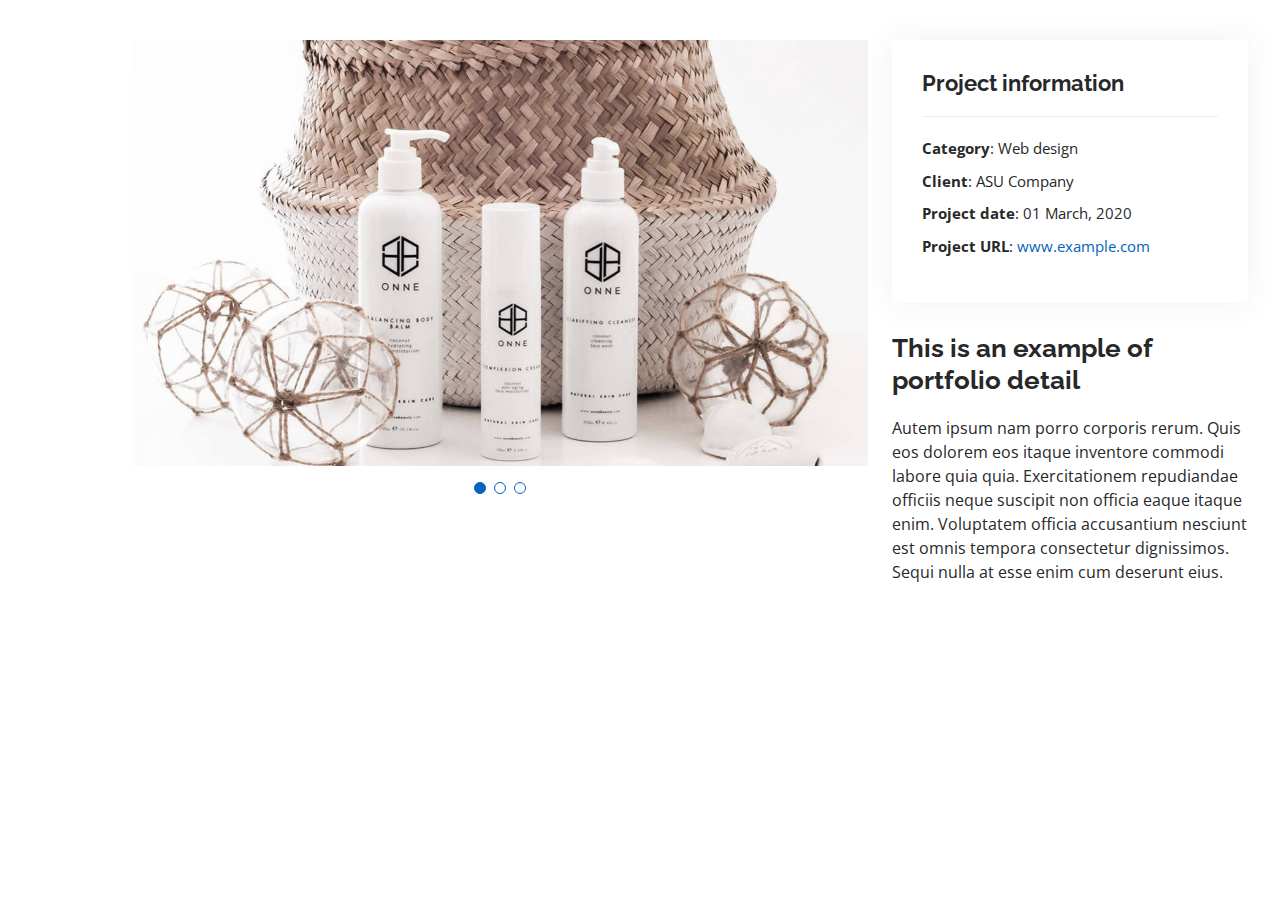
<file: OneDrive/Desktop/MyResume/MyResume/portfolio-details.html>
<!DOCTYPE html>
<html lang="en">

<head>
  <meta charset="utf-8">
  <meta content="width=device-width, initial-scale=1.0" name="viewport">

  <title>Portfolio Details - Personal Bootstrap Template</title>
  <meta content="" name="description">
  <meta content="" name="keywords">

  <!-- Favicons -->
  <link href="assets/img/favicon.png" rel="icon">
  <link href="assets/img/apple-touch-icon.png" rel="apple-touch-icon">

  <!-- Google Fonts -->
  <link href="https://fonts.googleapis.com/css?family=Open+Sans:300,300i,400,400i,600,600i,700,700i|Raleway:300,300i,400,400i,500,500i,600,600i,700,700i|Poppins:300,300i,400,400i,500,500i,600,600i,700,700i" rel="stylesheet">

  <!-- Vendor CSS Files -->
  <link href="assets/vendor/aos/aos.css" rel="stylesheet">
  <link href="assets/vendor/bootstrap/css/bootstrap.min.css" rel="stylesheet">
  <link href="assets/vendor/bootstrap-icons/bootstrap-icons.css" rel="stylesheet">
  <link href="assets/vendor/boxicons/css/boxicons.min.css" rel="stylesheet">
  <link href="assets/vendor/glightbox/css/glightbox.min.css" rel="stylesheet">
  <link href="assets/vendor/swiper/swiper-bundle.min.css" rel="stylesheet">

  <!-- Template Main CSS File -->
  <link href="assets/css/style.css" rel="stylesheet">

  <!-- =======================================================
  * Template Name: MyResume
  * Updated: Mar 10 2023 with Bootstrap v5.2.3
  * Template URL: https://bootstrapmade.com/free-html-bootstrap-template-my-resume/
  * Author: BootstrapMade.com
  * License: https://bootstrapmade.com/license/
  ======================================================== -->
</head>

<body>

  <main id="main">

    <!-- ======= Portfolio Details Section ======= -->
    <section id="portfolio-details" class="portfolio-details">
      <div class="container">

        <div class="row gy-4">

          <div class="col-lg-8">
            <div class="portfolio-details-slider swiper">
              <div class="swiper-wrapper align-items-center">

                <div class="swiper-slide">
                  <img src="assets/img/portfolio/portfolio-details-1.jpg" alt="">
                </div>

                <div class="swiper-slide">
                  <img src="assets/img/portfolio/portfolio-details-2.jpg" alt="">
                </div>

                <div class="swiper-slide">
                  <img src="assets/img/portfolio/portfolio-details-3.jpg" alt="">
                </div>

              </div>
              <div class="swiper-pagination"></div>
            </div>
          </div>

          <div class="col-lg-4">
            <div class="portfolio-info">
              <h3>Project information</h3>
              <ul>
                <li><strong>Category</strong>: Web design</li>
                <li><strong>Client</strong>: ASU Company</li>
                <li><strong>Project date</strong>: 01 March, 2020</li>
                <li><strong>Project URL</strong>: <a href="#">www.example.com</a></li>
              </ul>
            </div>
            <div class="portfolio-description">
              <h2>This is an example of portfolio detail</h2>
              <p>
                Autem ipsum nam porro corporis rerum. Quis eos dolorem eos itaque inventore commodi labore quia quia. Exercitationem repudiandae officiis neque suscipit non officia eaque itaque enim. Voluptatem officia accusantium nesciunt est omnis tempora consectetur dignissimos. Sequi nulla at esse enim cum deserunt eius.
              </p>
            </div>
          </div>

        </div>

      </div>
    </section><!-- End Portfolio Details Section -->

  </main><!-- End #main -->

  <div id="preloader"></div>
  <a href="#" class="back-to-top d-flex align-items-center justify-content-center"><i class="bi bi-arrow-up-short"></i></a>

  <!-- Vendor JS Files -->
  <script src="assets/vendor/purecounter/purecounter_vanilla.js"></script>
  <script src="assets/vendor/aos/aos.js"></script>
  <script src="assets/vendor/bootstrap/js/bootstrap.bundle.min.js"></script>
  <script src="assets/vendor/glightbox/js/glightbox.min.js"></script>
  <script src="assets/vendor/isotope-layout/isotope.pkgd.min.js"></script>
  <script src="assets/vendor/swiper/swiper-bundle.min.js"></script>
  <script src="assets/vendor/typed.js/typed.min.js"></script>
  <script src="assets/vendor/waypoints/noframework.waypoints.js"></script>
  <script src="assets/vendor/php-email-form/validate.js"></script>

  <!-- Template Main JS File -->
  <script src="assets/js/main.js"></script>

</body>

</html>
</file>
<file: OneDrive/Desktop/MyResume/MyResume/assets/css/style.css>
/**
* Template Name: MyResume
* Updated: Mar 10 2023 with Bootstrap v5.2.3
* Template URL: https://bootstrapmade.com/free-html-bootstrap-template-my-resume/
* Author: BootstrapMade.com
* License: https://bootstrapmade.com/license/
*/

/*--------------------------------------------------------------
# General
--------------------------------------------------------------*/
body {
  font-family: "Open Sans", sans-serif;
  color: #272829;
}

a {
  color: #0563bb;
  text-decoration: none;
}

a:hover {
  color: #067ded;
  text-decoration: none;
}

h1,
h2,
h3,
h4,
h5,
h6 {
  font-family: "Raleway", sans-serif;
}

/*--------------------------------------------------------------
# Back to top button
--------------------------------------------------------------*/
.back-to-top {
  position: fixed;
  visibility: hidden;
  opacity: 0;
  right: 15px;
  bottom: 15px;
  z-index: 996;
  background: #0563bb;
  width: 40px;
  height: 40px;
  border-radius: 50px;
  transition: all 0.4s;
}

.back-to-top i {
  font-size: 28px;
  color: #fff;
  line-height: 0;
}

.back-to-top:hover {
  background: #0678e3;
  color: #fff;
}

.back-to-top.active {
  visibility: visible;
  opacity: 1;
}

/*--------------------------------------------------------------
# Preloader
--------------------------------------------------------------*/
#preloader {
  position: fixed;
  top: 0;
  left: 0;
  right: 0;
  bottom: 0;
  z-index: 9999;
  overflow: hidden;
  background: #fff;
}

#preloader:before {
  content: "";
  position: fixed;
  top: calc(50% - 30px);
  left: calc(50% - 30px);
  border: 6px solid #0563bb;
  border-top-color: #fff;
  border-bottom-color: #fff;
  border-radius: 50%;
  width: 60px;
  height: 60px;
  animation: animate-preloader 1s linear infinite;
}

@keyframes animate-preloader {
  0% {
    transform: rotate(0deg);
  }

  100% {
    transform: rotate(360deg);
  }
}

/*--------------------------------------------------------------
# Disable aos animation delay on mobile devices
--------------------------------------------------------------*/
@media screen and (max-width: 768px) {
  [data-aos-delay] {
    transition-delay: 0 !important;
  }
}

/*--------------------------------------------------------------
# Header
--------------------------------------------------------------*/
#header {
  position: fixed;
  top: 0;
  left: 0;
  bottom: 0;
  z-index: 9997;
  transition: all 0.5s;
  padding: 15px;
  overflow-y: auto;
}

@media (max-width: 991px) {
  #header {
    width: 300px;
    background: #fff;
    border-right: 1px solid #e6e9ec;
    left: -300px;
  }
}

@media (min-width: 991px) {
  #main {
    margin-left: 100px;
  }
}

/*--------------------------------------------------------------
# Navigation Menu
--------------------------------------------------------------*/
/**
* Desktop Navigation 
*/
.nav-menu {
  padding: 0;
  display: block;
}

.nav-menu * {
  margin: 0;
  padding: 0;
  list-style: none;
}

.nav-menu>ul>li {
  position: relative;
  white-space: nowrap;
}

.nav-menu a,
.nav-menu a:focus {
  display: flex;
  align-items: center;
  color: #45505b;
  padding: 10px 18px;
  margin-bottom: 8px;
  transition: 0.3s;
  font-size: 15px;
  border-radius: 50px;
  background: #f2f3f5;
  height: 56px;
  width: 100%;
  overflow: hidden;
  transition: 0.3s;
}

.nav-menu a i,
.nav-menu a:focus i {
  font-size: 20px;
}

.nav-menu a span,
.nav-menu a:focus span {
  padding: 0 5px 0 7px;
  color: #45505b;
}

@media (min-width: 992px) {

  .nav-menu a,
  .nav-menu a:focus {
    width: 56px;
  }

  .nav-menu a span,
  .nav-menu a:focus span {
    display: none;
    color: #fff;
  }
}

.nav-menu a:hover,
.nav-menu .active,
.nav-menu .active:focus,
.nav-menu li:hover>a {
  color: #fff;
  background: #0563bb;
}

.nav-menu a:hover span,
.nav-menu .active span,
.nav-menu .active:focus span,
.nav-menu li:hover>a span {
  color: #fff;
}

.nav-menu a:hover,
.nav-menu li:hover>a {
  width: 100%;
  color: #fff;
}

.nav-menu a:hover span,
.nav-menu li:hover>a span {
  display: block;
}

/**
* Mobile Navigation 
*/
.mobile-nav-toggle {
  position: fixed;
  right: 10px;
  top: 10px;
  z-index: 9998;
  border: 0;
  background: none;
  font-size: 28px;
  transition: all 0.4s;
  outline: none !important;
  line-height: 0;
  cursor: pointer;
  border-radius: 50px;
  padding: 5px;
}

.mobile-nav-toggle i {
  color: #45505b;
}

.mobile-nav-active {
  overflow: hidden;
}

.mobile-nav-active #header {
  left: 0;
}

.mobile-nav-active .mobile-nav-toggle {
  color: #fff;
  background-color: #0563bb;
}

/*--------------------------------------------------------------
# Hero Section
--------------------------------------------------------------*/
#hero {
  width: 100%;
  height: 100vh;
  background: url("../img/mypicture1.jpeg") top right no-repeat;
  background-size: cover;
  position: relative;
}

@media (min-width: 992px) {
  #hero {
    padding-left: 160px;
  }
}

#hero:before {
  content: "";
  background: rgba(255, 255, 255, 0.8);
  position: absolute;
  bottom: 0;
  top: 0;
  left: 0;
  right: 0;
}

#hero h1 {
  margin: 0;
  font-size: 64px;
  font-weight: 700;
  line-height: 56px;
  color: #45505b;
}

#hero p {
  color: #45505b;
  margin: 15px 0 0 0;
  font-size: 26px;
  font-family: "Poppins", sans-serif;
}

#hero p span {
  color: #0563bb;
  letter-spacing: 1px;
}

#hero .social-links {
  margin-top: 30px;
}

#hero .social-links a {
  font-size: 24px;
  display: inline-block;
  color: #45505b;
  line-height: 1;
  margin-right: 20px;
  transition: 0.3s;
}

#hero .social-links a:hover {
  color: #0563bb;
}

@media (max-width: 992px) {
  #hero {
    text-align: center;
  }

  #hero h1 {
    font-size: 32px;
    line-height: 36px;
  }

  #hero p {
    margin-top: 10px;
    font-size: 20px;
    line-height: 24px;
  }
}

/*--------------------------------------------------------------
# Sections General
--------------------------------------------------------------*/
section {
  padding: 60px 0;
  overflow: hidden;
}

.section-title {
  text-align: center;
  padding-bottom: 30px;
}

.section-title h2 {
  font-size: 32px;
  font-weight: bold;
  text-transform: uppercase;
  margin-bottom: 20px;
  padding-bottom: 20px;
  position: relative;
  color: #45505b;
}

.section-title h2::before {
  content: "";
  position: absolute;
  display: block;
  width: 120px;
  height: 1px;
  background: #ddd;
  bottom: 1px;
  left: calc(50% - 60px);
}

.section-title h2::after {
  content: "";
  position: absolute;
  display: block;
  width: 40px;
  height: 3px;
  background: #0563bb;
  bottom: 0;
  left: calc(50% - 20px);
}

.section-title p {
  margin-bottom: 0;
}

/*--------------------------------------------------------------
# About
--------------------------------------------------------------*/
.about .content h3 {
  font-weight: 700;
  font-size: 26px;
  color: #728394;
}

.about .content ul {
  list-style: none;
  padding: 0;
}

.about .content ul li {
  margin-bottom: 20px;
  display: flex;
  align-items: center;
}

.about .content ul strong {
  margin-right: 10px;
}

.about .content ul i {
  font-size: 16px;
  margin-right: 5px;
  color: #0563bb;
  line-height: 0;
}

.about .content p:last-child {
  margin-bottom: 0;
}

/*--------------------------------------------------------------
# Facts
--------------------------------------------------------------*/
.facts .count-box {
  padding: 30px 30px 25px 30px;
  margin-top: 30px;
  width: 100%;
  position: relative;
  text-align: center;
  background: #fff;
}

.facts .count-box i {
  position: absolute;
  top: -25px;
  left: 50%;
  transform: translateX(-50%);
  font-size: 24px;
  background: #0563bb;
  color: #fff;
  border-radius: 50px;
  display: inline-flex;
  align-items: center;
  justify-content: center;
  width: 48px;
  height: 48px;
}

.facts .count-box span {
  font-size: 36px;
  display: block;
  font-weight: 600;
  color: #011426;
}

.facts .count-box p {
  padding: 0;
  margin: 0;
  font-family: "Raleway", sans-serif;
  font-size: 14px;
}

/*--------------------------------------------------------------
# Akills
--------------------------------------------------------------*/
.skills .progress {
  height: 60px;
  display: block;
  background: none;
  border-radius: 0;
}

.skills .progress .skill {
  padding: 10px 0;
  margin: 0;
  text-transform: uppercase;
  display: block;
  font-weight: 600;
  font-family: "Poppins", sans-serif;
  color: #45505b;
}

.skills .progress .skill .val {
  float: right;
  font-style: normal;
}

.skills .progress-bar-wrap {
  background: #f2f3f5;
}

.skills .progress-bar {
  width: 1px;
  height: 10px;
  transition: 0.9s;
  background-color: #0563bb;
}

/*--------------------------------------------------------------
# Resume
--------------------------------------------------------------*/
.resume .resume-title {
  font-size: 26px;
  font-weight: 700;
  margin-top: 20px;
  margin-bottom: 20px;
  color: #45505b;
}

.resume .resume-item {
  padding: 0 0 20px 20px;
  margin-top: -2px;
  border-left: 2px solid #0563bb;
  position: relative;
}

.resume .resume-item h4 {
  line-height: 18px;
  font-size: 18px;
  font-weight: 600;
  text-transform: uppercase;
  font-family: "Poppins", sans-serif;
  color: #0563bb;
  margin-bottom: 10px;
}

.resume .resume-item h5 {
  font-size: 16px;
  background: #f7f8f9;
  padding: 5px 15px;
  display: inline-block;
  font-weight: 600;
  margin-bottom: 10px;
}

.resume .resume-item ul {
  padding-left: 20px;
}

.resume .resume-item ul li {
  padding-bottom: 10px;
}

.resume .resume-item:last-child {
  padding-bottom: 0;
}

.resume .resume-item::before {
  content: "";
  position: absolute;
  width: 16px;
  height: 16px;
  border-radius: 50px;
  left: -9px;
  top: 0;
  background: #fff;
  border: 2px solid #0563bb;
}

/*--------------------------------------------------------------
# Portfolio
--------------------------------------------------------------*/
.portfolio .portfolio-item {
  margin-bottom: 30px;
}

.portfolio #portfolio-flters {
  padding: 0;
  margin: 0 auto 25px auto;
  list-style: none;
  text-align: center;
  background: #fff;
  border-radius: 50px;
  padding: 2px 15px;
}

.portfolio #portfolio-flters li {
  cursor: pointer;
  display: inline-block;
  padding: 10px 15px;
  font-size: 14px;
  font-weight: 600;
  line-height: 1;
  text-transform: uppercase;
  color: #272829;
  margin-bottom: 5px;
  transition: all 0.3s ease-in-out;
}

.portfolio #portfolio-flters li:hover,
.portfolio #portfolio-flters li.filter-active {
  color: #0563bb;
}

.portfolio #portfolio-flters li:last-child {
  margin-right: 0;
}

.portfolio .portfolio-wrap {
  transition: 0.3s;
  position: relative;
  overflow: hidden;
  z-index: 1;
  background: rgba(69, 80, 91, 0.8);
}

.portfolio .portfolio-wrap::before {
  content: "";
  background: rgba(255, 255, 255, 0.7);
  position: absolute;
  left: 30px;
  right: 30px;
  top: 30px;
  bottom: 30px;
  transition: all ease-in-out 0.3s;
  z-index: 2;
  opacity: 0;
}

.portfolio .portfolio-wrap .portfolio-info {
  opacity: 0;
  position: absolute;
  top: 0;
  left: 0;
  right: 0;
  bottom: 0;
  text-align: center;
  z-index: 3;
  transition: all ease-in-out 0.3s;
  display: flex;
  flex-direction: column;
  justify-content: center;
  align-items: center;
}

.portfolio .portfolio-wrap .portfolio-info::before {
  display: block;
  content: "";
  width: 48px;
  height: 48px;
  position: absolute;
  top: 35px;
  left: 35px;
  border-top: 3px solid #d7dce1;
  border-left: 3px solid #d7dce1;
  transition: all 0.5s ease 0s;
  z-index: 9994;
}

.portfolio .portfolio-wrap .portfolio-info::after {
  display: block;
  content: "";
  width: 48px;
  height: 48px;
  position: absolute;
  bottom: 35px;
  right: 35px;
  border-bottom: 3px solid #d7dce1;
  border-right: 3px solid #d7dce1;
  transition: all 0.5s ease 0s;
  z-index: 9994;
}

.portfolio .portfolio-wrap .portfolio-info h4 {
  font-size: 20px;
  color: #45505b;
  font-weight: 600;
}

.portfolio .portfolio-wrap .portfolio-info p {
  color: #45505b;
  font-size: 14px;
  text-transform: uppercase;
  padding: 0;
  margin: 0;
}

.portfolio .portfolio-wrap .portfolio-links {
  text-align: center;
  z-index: 4;
}

.portfolio .portfolio-wrap .portfolio-links a {
  color: #45505b;
  margin: 0 2px;
  font-size: 28px;
  display: inline-block;
  transition: 0.3s;
}

.portfolio .portfolio-wrap .portfolio-links a:hover {
  color: #148af9;
}

.portfolio .portfolio-wrap:hover::before {
  top: 0;
  left: 0;
  right: 0;
  bottom: 0;
  opacity: 1;
}

.portfolio .portfolio-wrap:hover .portfolio-info {
  opacity: 1;
}

.portfolio .portfolio-wrap:hover .portfolio-info::before {
  top: 15px;
  left: 15px;
}

.portfolio .portfolio-wrap:hover .portfolio-info::after {
  bottom: 15px;
  right: 15px;
}

/*--------------------------------------------------------------
# Portfolio Details
--------------------------------------------------------------*/
.portfolio-details {
  padding-top: 40px;
}

.portfolio-details .portfolio-details-slider img {
  width: 100%;
}

.portfolio-details .portfolio-details-slider .swiper-pagination {
  margin-top: 20px;
  position: relative;
}

.portfolio-details .portfolio-details-slider .swiper-pagination .swiper-pagination-bullet {
  width: 12px;
  height: 12px;
  background-color: #fff;
  opacity: 1;
  border: 1px solid #0563bb;
}

.portfolio-details .portfolio-details-slider .swiper-pagination .swiper-pagination-bullet-active {
  background-color: #0563bb;
}

.portfolio-details .portfolio-info {
  padding: 30px;
  box-shadow: 0px 0 30px rgba(69, 80, 91, 0.08);
}

.portfolio-details .portfolio-info h3 {
  font-size: 22px;
  font-weight: 700;
  margin-bottom: 20px;
  padding-bottom: 20px;
  border-bottom: 1px solid #eee;
}

.portfolio-details .portfolio-info ul {
  list-style: none;
  padding: 0;
  font-size: 15px;
}

.portfolio-details .portfolio-info ul li+li {
  margin-top: 10px;
}

.portfolio-details .portfolio-description {
  padding-top: 30px;
}

.portfolio-details .portfolio-description h2 {
  font-size: 26px;
  font-weight: 700;
  margin-bottom: 20px;
}

.portfolio-details .portfolio-description p {
  padding: 0;
}

/*--------------------------------------------------------------
# Services
--------------------------------------------------------------*/
.services .icon-box {
  text-align: center;
  padding: 70px 20px 80px 20px;
  transition: all ease-in-out 0.3s;
  background: #fff;
  box-shadow: 0px 5px 90px 0px rgba(110, 123, 131, 0.05);
}

.services .icon-box .icon {
  margin: 0 auto;
  width: 100px;
  height: 100px;
  display: flex;
  align-items: center;
  justify-content: center;
  transition: ease-in-out 0.3s;
  position: relative;
}

.services .icon-box .icon i {
  font-size: 36px;
  transition: 0.5s;
  position: relative;
}

.services .icon-box .icon svg {
  position: absolute;
  top: 0;
  left: 0;
}

.services .icon-box .icon svg path {
  transition: 0.5s;
  fill: #f5f5f5;
}

.services .icon-box h4 {
  font-weight: 600;
  margin: 10px 0 15px 0;
  font-size: 22px;
}

.services .icon-box h4 a {
  color: #45505b;
  transition: ease-in-out 0.3s;
}

.services .icon-box p {
  line-height: 24px;
  font-size: 14px;
  margin-bottom: 0;
}

.services .icon-box:hover {
  border-color: #fff;
  box-shadow: 0px 0 35px 0 rgba(0, 0, 0, 0.08);
}

.services .iconbox-blue i {
  color: #47aeff;
}

.services .iconbox-blue:hover .icon i {
  color: #fff;
}

.services .iconbox-blue:hover .icon path {
  fill: #47aeff;
}

.services .iconbox-orange i {
  color: #ffa76e;
}

.services .iconbox-orange:hover .icon i {
  color: #fff;
}

.services .iconbox-orange:hover .icon path {
  fill: #ffa76e;
}

.services .iconbox-pink i {
  color: #e80368;
}

.services .iconbox-pink:hover .icon i {
  color: #fff;
}

.services .iconbox-pink:hover .icon path {
  fill: #e80368;
}

.services .iconbox-yellow i {
  color: #ffbb2c;
}

.services .iconbox-yellow:hover .icon i {
  color: #fff;
}

.services .iconbox-yellow:hover .icon path {
  fill: #ffbb2c;
}

.services .iconbox-red i {
  color: #ff5828;
}

.services .iconbox-red:hover .icon i {
  color: #fff;
}

.services .iconbox-red:hover .icon path {
  fill: #ff5828;
}

.services .iconbox-teal i {
  color: #11dbcf;
}

.services .iconbox-teal:hover .icon i {
  color: #fff;
}

.services .iconbox-teal:hover .icon path {
  fill: #11dbcf;
}

/*--------------------------------------------------------------
# Testimonials
--------------------------------------------------------------*/
.testimonials .section-header {
  margin-bottom: 40px;
}

.testimonials .testimonials-carousel,
.testimonials .testimonials-slider {
  overflow: hidden;
}

.testimonials .testimonial-item {
  text-align: center;
}

.testimonials .testimonial-item .testimonial-img {
  width: 120px;
  border-radius: 50%;
  border: 4px solid #fff;
  margin: 0 auto;
}

.testimonials .testimonial-item h3 {
  font-size: 20px;
  font-weight: bold;
  margin: 10px 0 5px 0;
  color: #111;
}

.testimonials .testimonial-item h4 {
  font-size: 14px;
  color: #999;
  margin: 0 0 15px 0;
}

.testimonials .testimonial-item .quote-icon-left,
.testimonials .testimonial-item .quote-icon-right {
  color: #90c8fc;
  font-size: 26px;
}

.testimonials .testimonial-item .quote-icon-left {
  display: inline-block;
  left: -5px;
  position: relative;
}

.testimonials .testimonial-item .quote-icon-right {
  display: inline-block;
  right: -5px;
  position: relative;
  top: 10px;
}

.testimonials .testimonial-item p {
  font-style: italic;
  margin: 0 auto 15px auto;
}

.testimonials .swiper-pagination {
  margin-top: 20px;
  position: relative;
}

.testimonials .swiper-pagination .swiper-pagination-bullet {
  width: 12px;
  height: 12px;
  background-color: #fff;
  opacity: 1;
  border: 1px solid #0563bb;
}

.testimonials .swiper-pagination .swiper-pagination-bullet-active {
  background-color: #0563bb;
}

@media (min-width: 992px) {
  .testimonials .testimonial-item p {
    width: 80%;
  }
}

/*--------------------------------------------------------------
# Contact
--------------------------------------------------------------*/
.contact .info {
  width: 100%;
  background: #fff;
}

.contact .info i {
  font-size: 20px;
  color: #0563bb;
  float: left;
  width: 44px;
  height: 44px;
  background: #eef7ff;
  display: flex;
  justify-content: center;
  align-items: center;
  border-radius: 50px;
  transition: all 0.3s ease-in-out;
}

.contact .info h4 {
  padding: 0 0 0 60px;
  font-size: 22px;
  font-weight: 600;
  margin-bottom: 5px;
  color: #45505b;
}

.contact .info p {
  padding: 0 0 0 60px;
  margin-bottom: 0;
  font-size: 14px;
  color: #728394;
}

.contact .info .email,
.contact .info .phone {
  margin-top: 40px;
}

.contact .info .email:hover i,
.contact .info .address:hover i,
.contact .info .phone:hover i {
  background: #0563bb;
  color: #fff;
}

.contact .php-email-form {
  width: 100%;
  background: #fff;
}

.contact .php-email-form .form-group {
  padding-bottom: 8px;
}

.contact .php-email-form .error-message {
  display: none;
  color: #fff;
  background: #ed3c0d;
  text-align: left;
  padding: 15px;
  font-weight: 600;
}

.contact .php-email-form .error-message br+br {
  margin-top: 25px;
}

.contact .php-email-form .sent-message {
  display: none;
  color: #fff;
  background: #18d26e;
  text-align: center;
  padding: 15px;
  font-weight: 600;
}

.contact .php-email-form .loading {
  display: none;
  background: #fff;
  text-align: center;
  padding: 15px;
}

.contact .php-email-form .loading:before {
  content: "";
  display: inline-block;
  border-radius: 50%;
  width: 24px;
  height: 24px;
  margin: 0 10px -6px 0;
  border: 3px solid #18d26e;
  border-top-color: #eee;
  animation: animate-loading 1s linear infinite;
}

.contact .php-email-form input,
.contact .php-email-form textarea {
  border-radius: 4px;
  box-shadow: none;
  font-size: 14px;
}

.contact .php-email-form input {
  height: 44px;
}

.contact .php-email-form textarea {
  padding: 10px 12px;
}

.contact .php-email-form button[type=submit] {
  background: #0563bb;
  border: 0;
  padding: 10px 35px;
  color: #fff;
  transition: 0.4s;
  border-radius: 50px;
}

.contact .php-email-form button[type=submit]:hover {
  background: #0678e3;
}

@keyframes animate-loading {
  0% {
    transform: rotate(0deg);
  }

  100% {
    transform: rotate(360deg);
  }
}

/*--------------------------------------------------------------
# Footer
--------------------------------------------------------------*/
#footer {
  background: #f7f8f9;
  color: #45505b;
  font-size: 14px;
  text-align: center;
  padding: 30px 0;
}

#footer h3 {
  font-size: 36px;
  font-weight: 700;
  position: relative;
  font-family: "Poppins", sans-serif;
  padding: 0;
  margin: 0 0 15px 0;
}

#footer p {
  font-size: 15;
  font-style: italic;
  padding: 0;
  margin: 0 0 40px 0;
}

#footer .social-links {
  margin: 0 0 40px 0;
}

#footer .social-links a {
  font-size: 18px;
  display: inline-block;
  background: #0563bb;
  color: #fff;
  line-height: 1;
  padding: 8px 0;
  margin-right: 4px;
  border-radius: 50%;
  text-align: center;
  width: 36px;
  height: 36px;
  transition: 0.3s;
}

#footer .social-links a:hover {
  background: #0678e3;
  color: #fff;
  text-decoration: none;
}

#footer .copyright {
  margin: 0 0 5px 0;
}

#footer .credits {
  font-size: 13px;
}
</file>
